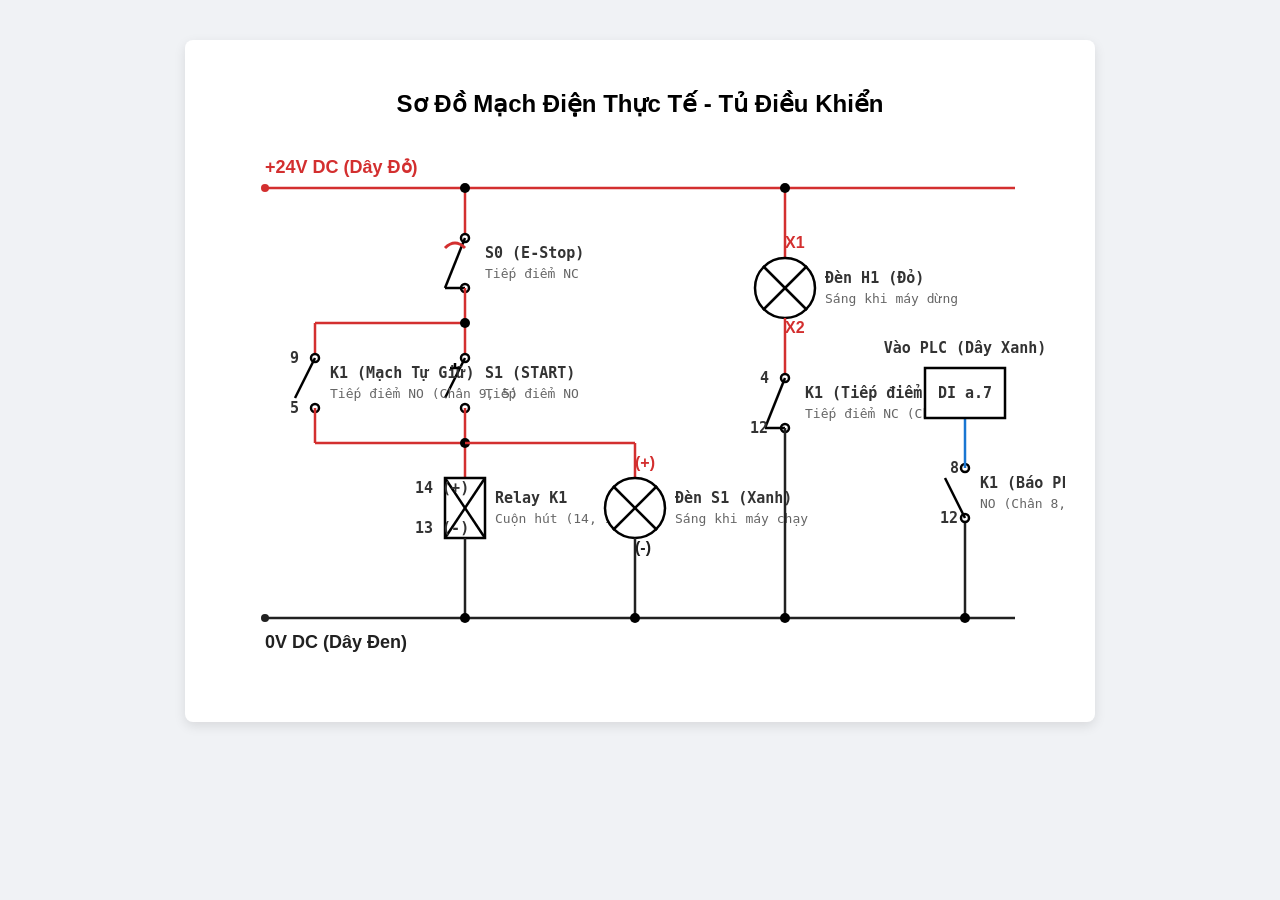
<file: docs/SoDoMachDieuKhien_VeTay.html>
<!DOCTYPE html>
<html lang="vi">
<head>
    <meta charset="utf-8">
    <title>Bản vẽ mạch điện chuẩn</title>
    <style>
        body { font-family: 'Segoe UI', Tahoma, Geneva, Verdana, sans-serif; background: #f0f2f5; text-align: center; margin: 0; padding: 40px; }
        .container { background: #fff; padding: 30px; border-radius: 8px; box-shadow: 0 4px 12px rgba(0,0,0,0.1); display: inline-block; }
        svg { background: #fff; }
        .wire { stroke: #000; stroke-width: 2.5; fill: none; }
        .red-wire { stroke: #d32f2f; stroke-width: 2.5; fill: none; }
        .black-wire { stroke: #212121; stroke-width: 2.5; fill: none; }
        .blue-wire { stroke: #1976d2; stroke-width: 2.5; fill: none; }
        .label { font-size: 15px; fill: #333; font-family: monospace; font-weight: bold; }
        .sub-label { font-size: 13px; fill: #666; font-family: monospace; }
        .title { font-size: 18px; font-weight: bold; }
        .dot { fill: #000; }
        .component { stroke: #000; stroke-width: 2.5; fill: #fff; }
        .terminal { fill: #fff; stroke: #000; stroke-width: 2.5; }
    </style>
</head>
<body>
    <div class="container">
        <h2>Sơ Đồ Mạch Điện Thực Tế - Tủ Điều Khiển</h2>
        <svg width="850" height="550">
            <!-- +24V Line (Top) -->
            <line x1="50" y1="50" x2="800" y2="50" class="red-wire" />
            <text x="50" y="35" class="title" fill="#d32f2f">+24V DC (Dây Đỏ)</text>
            <circle cx="50" cy="50" r="4" fill="#d32f2f" />
            
            <!-- 0V Line (Bottom) -->
            <line x1="50" y1="480" x2="800" y2="480" class="black-wire" />
            <text x="50" y="510" class="title" fill="#212121">0V DC (Dây Đen)</text>
            <circle cx="50" cy="480" r="4" fill="#212121" />

            <!-- ============================================== -->
            <!-- BRANCH 1: E-Stop & START & COIL -->
            <!-- ============================================== -->
            <line x1="250" y1="50" x2="250" y2="100" class="red-wire" />
            <circle cx="250" cy="50" r="5" class="dot" />
            
            <!-- E-Stop (NC) -->
            <circle cx="250" cy="100" r="4" class="terminal" />
            <circle cx="250" cy="150" r="4" class="terminal" />
            <line x1="250" y1="100" x2="230" y2="150" class="wire" />
            <line x1="230" y1="150" x2="250" y2="150" class="wire" />
            <!-- Mushroom head -->
            <path d="M 230 110 Q 240 100 250 110" fill="none" stroke="#d32f2f" stroke-width="3"/>
            <text x="270" y="120" class="label">S0 (E-Stop)</text>
            <text x="270" y="140" class="sub-label">Tiếp điểm NC</text>

            <line x1="250" y1="150" x2="250" y2="220" class="red-wire" />
            
            <!-- START (NO) -->
            <circle cx="250" cy="220" r="4" class="terminal" />
            <circle cx="250" cy="270" r="4" class="terminal" />
            <line x1="250" y1="220" x2="230" y2="260" class="wire" />
            <!-- Button head -->
            <line x1="235" y1="230" x2="245" y2="230" class="wire" />
            <line x1="240" y1="225" x2="240" y2="230" class="wire" />
            <text x="270" y="240" class="label">S1 (START)</text>
            <text x="270" y="260" class="sub-label">Tiếp điểm NO</text>

            <line x1="250" y1="270" x2="250" y2="340" class="red-wire" />
            
            <!-- Relay Coil -->
            <rect x="230" y="340" width="40" height="60" class="component" />
            <line x1="230" y1="340" x2="270" y2="400" class="wire" />
            <line x1="270" y1="340" x2="230" y2="400" class="wire" />
            <text x="280" y="365" class="label">Relay K1</text>
            <text x="280" y="385" class="sub-label">Cuộn hút (14, 13)</text>
            <text x="200" y="355" class="label" fill="#d32f2f">14 (+)</text>
            <text x="200" y="395" class="label" fill="#212121">13 (-)</text>

            <line x1="250" y1="400" x2="250" y2="480" class="black-wire" />
            <circle cx="250" cy="480" r="5" class="dot" />

            <!-- ============================================== -->
            <!-- BRANCH 2: Self-Hold (K1 NO) -->
            <!-- ============================================== -->
            <line x1="250" y1="185" x2="100" y2="185" class="red-wire" />
            <circle cx="250" cy="185" r="5" class="dot" />
            <line x1="100" y1="185" x2="100" y2="220" class="red-wire" />
            
            <!-- K1 NO (9, 5) -->
            <circle cx="100" cy="220" r="4" class="terminal" />
            <circle cx="100" cy="270" r="4" class="terminal" />
            <line x1="100" y1="220" x2="80" y2="260" class="wire" />
            <text x="115" y="240" class="label">K1 (Mạch Tự Giữ)</text>
            <text x="115" y="260" class="sub-label">Tiếp điểm NO (Chân 9, 5)</text>
            <text x="75" y="225" class="label">9</text>
            <text x="75" y="275" class="label">5</text>

            <line x1="100" y1="270" x2="100" y2="305" class="red-wire" />
            <line x1="100" y1="305" x2="250" y2="305" class="red-wire" />
            <circle cx="250" cy="305" r="5" class="dot" />

            <!-- ============================================== -->
            <!-- BRANCH 3: Start LED (Green) -->
            <!-- ============================================== -->
            <line x1="250" y1="305" x2="420" y2="305" class="red-wire" />
            <line x1="420" y1="305" x2="420" y2="340" class="red-wire" />
            
            <!-- Green Lamp -->
            <circle cx="420" cy="370" r="30" class="component" />
            <line x1="398" y1="348" x2="442" y2="392" class="wire" />
            <line x1="442" y1="348" x2="398" y2="392" class="wire" />
            <text x="460" y="365" class="label">Đèn S1 (Xanh)</text>
            <text x="460" y="385" class="sub-label">Sáng khi máy chạy</text>
            <text x="420" y="330" fill="#d32f2f" font-weight="bold">(+)</text>
            
            <line x1="420" y1="400" x2="420" y2="480" class="black-wire" />
            <circle cx="420" cy="480" r="5" class="dot" />
            <text x="420" y="415" fill="#212121" font-weight="bold">(-)</text>

            <!-- ============================================== -->
            <!-- BRANCH 4: Red LED & K1 NC -->
            <!-- ============================================== -->
            <line x1="570" y1="50" x2="570" y2="120" class="red-wire" />
            <circle cx="570" cy="50" r="5" class="dot" />
            
            <!-- Red Lamp -->
            <circle cx="570" cy="150" r="30" class="component" />
            <line x1="548" y1="128" x2="592" y2="172" class="wire" />
            <line x1="592" y1="128" x2="548" y2="172" class="wire" />
            <text x="610" y="145" class="label">Đèn H1 (Đỏ)</text>
            <text x="610" y="165" class="sub-label">Sáng khi máy dừng</text>
            <text x="570" y="110" fill="#d32f2f" font-weight="bold">X1</text>
            
            <line x1="570" y1="180" x2="570" y2="240" class="red-wire" />
            <text x="570" y="195" fill="#d32f2f" font-weight="bold">X2</text>
            
            <!-- K1 NC (4, 12) -->
            <circle cx="570" cy="240" r="4" class="terminal" />
            <circle cx="570" cy="290" r="4" class="terminal" />
            <line x1="570" y1="240" x2="550" y2="290" class="wire" />
            <line x1="550" y1="290" x2="570" y2="290" class="wire" />
            <text x="590" y="260" class="label">K1 (Tiếp điểm Đèn)</text>
            <text x="590" y="280" class="sub-label">Tiếp điểm NC (Chân 4, 12)</text>
            <text x="545" y="245" class="label">4</text>
            <text x="535" y="295" class="label">12</text>
            
            <line x1="570" y1="290" x2="570" y2="480" class="black-wire" />
            <circle cx="570" cy="480" r="5" class="dot" />

            <!-- ============================================== -->
            <!-- BRANCH 5: PLC Signal -->
            <!-- ============================================== -->
            <line x1="750" y1="480" x2="750" y2="380" class="black-wire" />
            <circle cx="750" cy="480" r="5" class="dot" />
            
            <!-- K1 NO (8, 12) -->
            <circle cx="750" cy="380" r="4" class="terminal" />
            <circle cx="750" cy="330" r="4" class="terminal" />
            <line x1="750" y1="380" x2="730" y2="340" class="wire" />
            <text x="765" y="350" class="label">K1 (Báo PLC)</text>
            <text x="765" y="370" class="sub-label">NO (Chân 8, 12)</text>
            <text x="725" y="385" class="label">12</text>
            <text x="735" y="335" class="label">8</text>
            
            <line x1="750" y1="330" x2="750" y2="280" class="blue-wire" />
            
            <!-- PLC Terminal -->
            <rect x="710" y="230" width="80" height="50" class="component" />
            <text x="750" y="260" class="label" fill="#1976d2" text-anchor="middle">DI a.7</text>
            <text x="750" y="215" class="label" fill="#1976d2" text-anchor="middle">Vào PLC (Dây Xanh)</text>
        </svg>
    </div>
</body>
</html>
</file>
